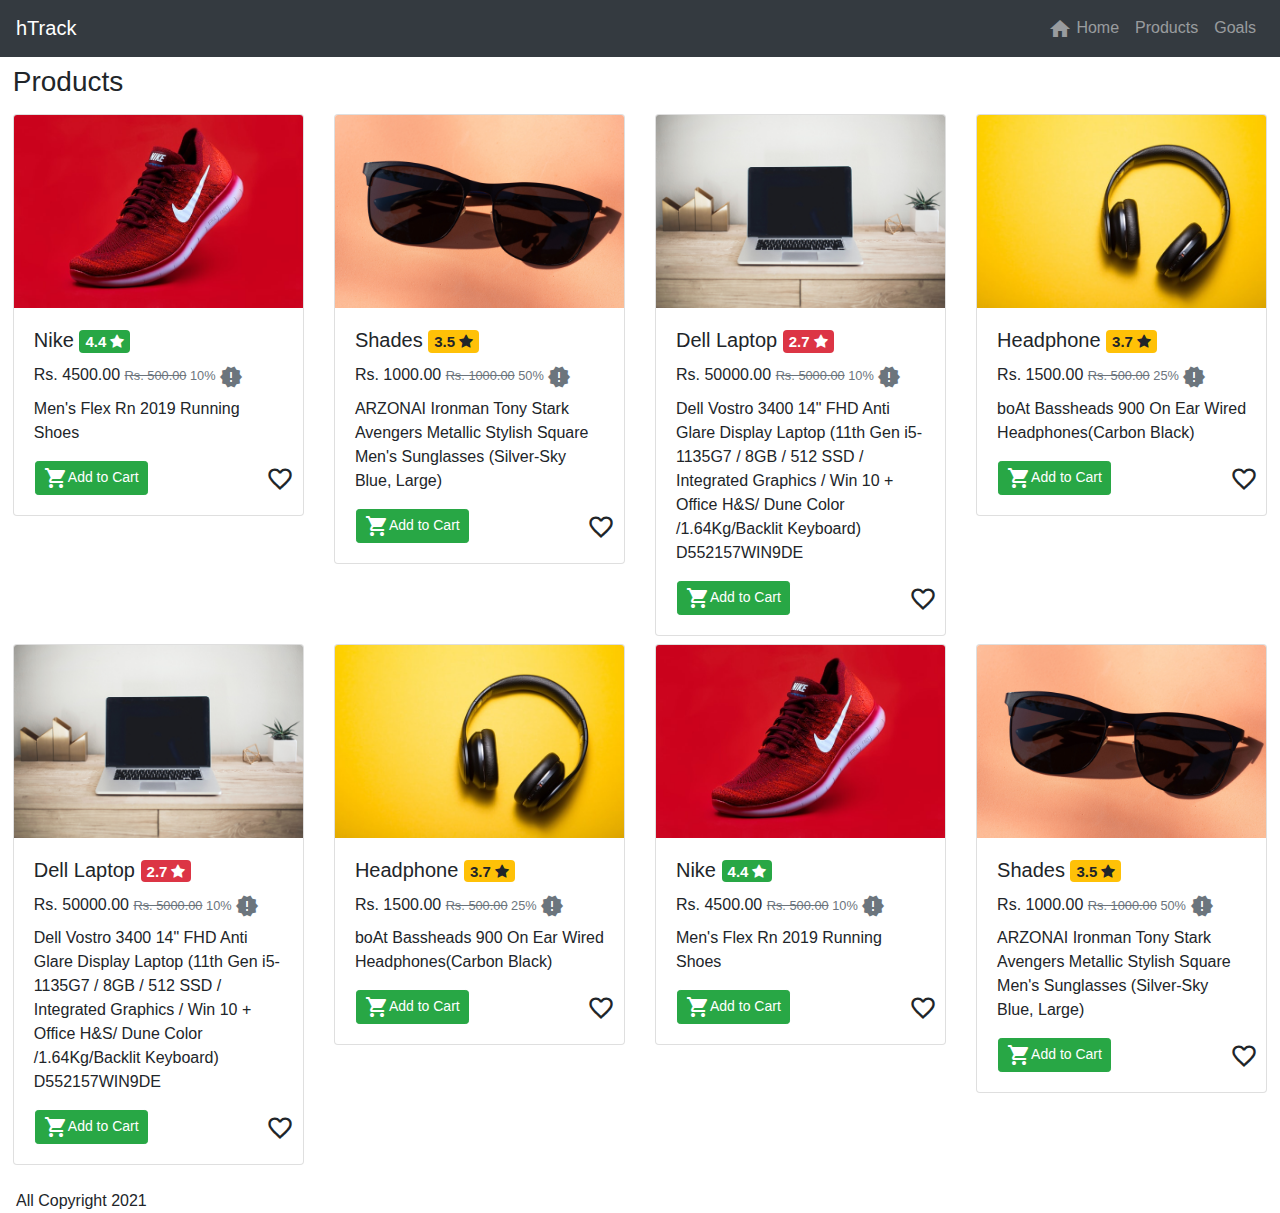
<file: Bootstraphandson 3/index.html>
<!doctype html>
<html lang="en">
  <head>
    <!-- Required meta tags -->
    <meta charset="utf-8">
    <meta name="viewport" content="width=device-width, initial-scale=1, shrink-to-fit=no">

    <!-- Bootstrap CSS   
    
    -->
    <link rel="stylesheet" href="./assets/css/bootstrap.min.css">
    <link rel="stylesheet" href="index.css">
    <link href="https://fonts.googleapis.com/icon?family=Material+Icons" rel="stylesheet">
    <link rel="stylesheet" href="https://cdnjs.cloudflare.com/ajax/libs/font-awesome/4.7.0/css/font-awesome.min.css">
    <title>Hello, world!</title>
  </head>
  <body>
    <nav style="height: 5%;" class="navbar navbar-expand-md navbar-dark bg-dark">
        <a class="navbar-brand" href="#!">hTrack</a>
        <button class="navbar-toggler" type="button" data-toggle="collapse" data-target="#gg">
          <span class="navbar-toggler-icon"></span></button>
          <div class="collapse navbar-collapse" id="gg">
      <ul class="navbar-nav ml-auto">
          <li class="navbar-item">
              <a class="nav-link" href="#"><i class="material-icons" class="icon-size">home</i> Home</a>
          </li>
          
          <li class="navbar-item">
              <a class="nav-link" href=#>Products</a>
          </li>
          
          <li class="navbar-item">
              <a class="nav-link" href="#">Goals</a>
          </li>
      </ul>
              </div>

       
      </nav> 
      
      <div style="width: 98%; margin: 0px auto">
        <h3 class="mt-2 mb-2">Products</h3>
        <div class="row">
            <div class="col-lg-3 col-md-4 mt-2">
                <div class="card ">
                    <img class="card-img-top hoverable"  src="img1.jpg" alt="">
                    <div class="card-body">
                        <h5 class="card-title">Nike
                            <span class="badge badge-success">4.4<span class="fa fa-star checked ml-1"></span></span>
                        </h5>
                        <h6>
                            <p class="d-inline">Rs. 4500.00</p>
                            <small class="text-muted"><del>Rs. 500.00</del> 10%
                                <span class="material-icons new-release">
                                    new_releases
                                </span>
                            </small>
                        </h6>
                        <p class="card-text">Men's Flex Rn 2019 Running Shoes</p>
                        <div class="row justify-content-between">
                            <a class="btn btn-success btn-sm ml-3" href="#">
                                <span class="material-icons">
                                    shopping_cart
                                </span>Add to Cart
                            </a>
                            <i class="material-icons col-2 mt-1" id="fav" style="font-size:28px;">
                                favorite_border
                            </i>
                        </div>
                    </div>
                </div>
            </div>      

            <div class="col-lg-3 col-md-4 mt-2">
                <div class="card ">
                    <img class="card-img-top hoverable"  src="img2.jpg" alt="">
                    <div class="card-body">
                        <h5 class="card-title">Shades
                            <span class="badge badge-warning">3.5<span class="fa fa-star checked ml-1"></span></span>
                        </h5>
                        <h6>
                            <p class="d-inline">Rs. 1000.00</p>
                            <small class="text-muted"><del>Rs. 1000.00</del> 50%
                                <span class="material-icons new-release">
                                    new_releases
                                </span>
                            </small>
                        </h6>
                        <p class="card-text">ARZONAI Ironman Tony Stark Avengers Metallic Stylish Square Men's Sunglasses (Silver-Sky Blue, Large)</p>
                        <div class="row justify-content-between">
                            <a class="btn btn-success btn-sm ml-3" href="#">
                                <span class="material-icons">
                                    shopping_cart
                                </span>Add to Cart
                            </a>
                            <i class="material-icons col-2 mt-1" id="fav" style="font-size:28px;">
                                favorite_border
                            </i>
                        </div>
                    </div>
                </div>
            </div>      
            <div class="col-lg-3 col-md-4 mt-2">
              <div class="card ">
                  <img class="card-img-top hoverable"  src="img3.jpg" alt="">
                  <div class="card-body">
                      <h5 class="card-title">Dell Laptop
                          <span class="badge badge-danger">2.7<span class="fa fa-star checked ml-1"></span></span>
                      </h5>
                      <h6>
                          <p class="d-inline">Rs. 50000.00</p>
                          <small class="text-muted"><del>Rs. 5000.00</del> 10%
                              <span class="material-icons new-release">
                                  new_releases
                              </span>
                          </small>
                      </h6>
                      <p class="card-text">Dell Vostro 3400 14" FHD Anti Glare Display Laptop (11th Gen i5-1135G7 / 8GB / 512 SSD / Integrated Graphics / Win 10 + Office H&S/ Dune Color /1.64Kg/Backlit Keyboard) D552157WIN9DE</p>
                      <div class="row justify-content-between">
                          <a class="btn btn-success btn-sm ml-3" href="#">
                              <span class="material-icons">
                                  shopping_cart
                              </span>Add to Cart
                          </a>
                          <i class="material-icons col-2 mt-1" id="fav" style="font-size:28px;">
                              favorite_border
                          </i>
                      </div>
                  </div>
              </div>
          </div>      


          <div class="col-lg-3 col-md-4 mt-2">
            <div class="card ">
                <img class="card-img-top hoverable"  src="img4.jpg" alt="">
                <div class="card-body">
                    <h5 class="card-title">Headphone
                        <span class="badge badge-warning">3.7<span class="fa fa-star checked ml-1"></span></span>
                    </h5>
                    <h6>
                        <p class="d-inline">Rs. 1500.00</p>
                        <small class="text-muted"><del>Rs. 500.00</del> 25%
                            <span class="material-icons new-release">
                                new_releases
                            </span>
                        </small>
                    </h6>
                    <p class="card-text">boAt Bassheads 900 On Ear Wired Headphones(Carbon Black)</p>
                    <div class="row justify-content-between">
                        <a class="btn btn-success btn-sm ml-3" href="#">
                            <span class="material-icons">
                                shopping_cart
                            </span>Add to Cart
                        </a>
                        <i class="material-icons col-2 mt-1" id="fav" style="font-size:28px;">
                            favorite_border
                        </i>
                    </div>
                </div>
            </div>
        </div> 
        
        <div class="col-lg-3 col-md-4 mt-2">
          <div class="card ">
              <img class="card-img-top hoverable"  src="img3.jpg" alt="">
              <div class="card-body">
                  <h5 class="card-title">Dell Laptop
                      <span class="badge badge-danger">2.7<span class="fa fa-star checked ml-1"></span></span>
                  </h5>
                  <h6>
                      <p class="d-inline">Rs. 50000.00</p>
                      <small class="text-muted"><del>Rs. 5000.00</del> 10%
                          <span class="material-icons new-release">
                              new_releases
                          </span>
                      </small>
                  </h6>
                  <p class="card-text">Dell Vostro 3400 14" FHD Anti Glare Display Laptop (11th Gen i5-1135G7 / 8GB / 512 SSD / Integrated Graphics / Win 10 + Office H&S/ Dune Color /1.64Kg/Backlit Keyboard) D552157WIN9DE</p>
                  <div class="row justify-content-between">
                      <a class="btn btn-success btn-sm ml-3" href="#">
                          <span class="material-icons">
                              shopping_cart
                          </span>Add to Cart
                      </a>
                      <i class="material-icons col-2 mt-1" id="fav" style="font-size:28px;">
                          favorite_border
                      </i>
                  </div>
              </div>
          </div>
      </div>      

      <div class="col-lg-3 col-md-4 mt-2">
        <div class="card ">
            <img class="card-img-top hoverable"  src="img4.jpg" alt="">
            <div class="card-body">
                <h5 class="card-title">Headphone
                    <span class="badge badge-warning">3.7<span class="fa fa-star checked ml-1"></span></span>
                </h5>
                <h6>
                    <p class="d-inline">Rs. 1500.00</p>
                    <small class="text-muted"><del>Rs. 500.00</del> 25%
                        <span class="material-icons new-release">
                            new_releases
                        </span>
                    </small>
                </h6>
                <p class="card-text">boAt Bassheads 900 On Ear Wired Headphones(Carbon Black)</p>
                <div class="row justify-content-between">
                    <a class="btn btn-success btn-sm ml-3" href="#">
                        <span class="material-icons">
                            shopping_cart
                        </span>Add to Cart
                    </a>
                    <i class="material-icons col-2 mt-1" id="fav" style="font-size:28px;">
                        favorite_border
                    </i>
                </div>
            </div>
        </div>
    </div> 



        <div class="col-lg-3 col-md-4 mt-2">
          <div class="card ">
              <img class="card-img-top hoverable"  src="img1.jpg" alt="">
              <div class="card-body">
                  <h5 class="card-title">Nike
                      <span class="badge badge-success">4.4<span class="fa fa-star checked ml-1"></span></span>
                  </h5>
                  <h6>
                      <p class="d-inline">Rs. 4500.00</p>
                      <small class="text-muted"><del>Rs. 500.00</del> 10%
                          <span class="material-icons new-release">
                              new_releases
                          </span>
                      </small>
                  </h6>
                  <p class="card-text">Men's Flex Rn 2019 Running Shoes</p>
                  <div class="row justify-content-between">
                      <a class="btn btn-success btn-sm ml-3" href="#">
                          <span class="material-icons">
                              shopping_cart
                          </span>Add to Cart
                      </a>
                      <i class="material-icons col-2 mt-1" id="fav" style="font-size:28px;">
                          favorite_border
                      </i>
                  </div>
              </div>
          </div>
      </div>      
      <div class="col-lg-3 col-md-4 mt-2">
        <div class="card ">
            <img class="card-img-top hoverable"  src="img2.jpg" alt="">
            <div class="card-body">
                <h5 class="card-title">Shades
                    <span class="badge badge-warning">3.5<span class="fa fa-star checked ml-1"></span></span>
                </h5>
                <h6>
                    <p class="d-inline">Rs. 1000.00</p>
                    <small class="text-muted"><del>Rs. 1000.00</del> 50%
                        <span class="material-icons new-release">
                            new_releases
                        </span>
                    </small>
                </h6>
                <p class="card-text">ARZONAI Ironman Tony Stark Avengers Metallic Stylish Square Men's Sunglasses (Silver-Sky Blue, Large)</p>
                <div class="row justify-content-between">
                    <a class="btn btn-success btn-sm ml-3" href="#">
                        <span class="material-icons">
                            shopping_cart
                        </span>Add to Cart
                    </a>
                    <i class="material-icons col-2 mt-1" id="fav" style="font-size:28px;">
                        favorite_border
                    </i>
                </div>
            </div>
        </div>
    </div>      

        </div>
        </div>
          

    <!-- Optional JavaScript -->
    <!-- jQuery first, then Popper.js, then Bootstrap JS -->
    <script src="https://code.jquery.com/jquery-3.2.1.slim.min.js" integrity="sha384-KJ3o2DKtIkvYIK3UENzmM7KCkRr/rE9/Qpg6aAZGJwFDMVNA/GpGFF93hXpG5KkN" crossorigin="anonymous"></script>
    <script src="https://cdnjs.cloudflare.com/ajax/libs/popper.js/1.12.9/umd/popper.min.js" integrity="sha384-ApNbgh9B+Y1QKtv3Rn7W3mgPxhU9K/ScQsAP7hUibX39j7fakFPskvXusvfa0b4Q" crossorigin="anonymous"></script>
    <script src="./assets/js/bootstrap.min.js" integrity="sha384-JZR6Spejh4U02d8jOt6vLEHfe/JQGiRRSQQxSfFWpi1MquVdAyjUar5+76PVCmYl" crossorigin="anonymous"></script>
  </body><br>

  <footer style="text-shadow: grey; margin-left: 1em;">All Copyright 2021 </footer>
</html>
</file>
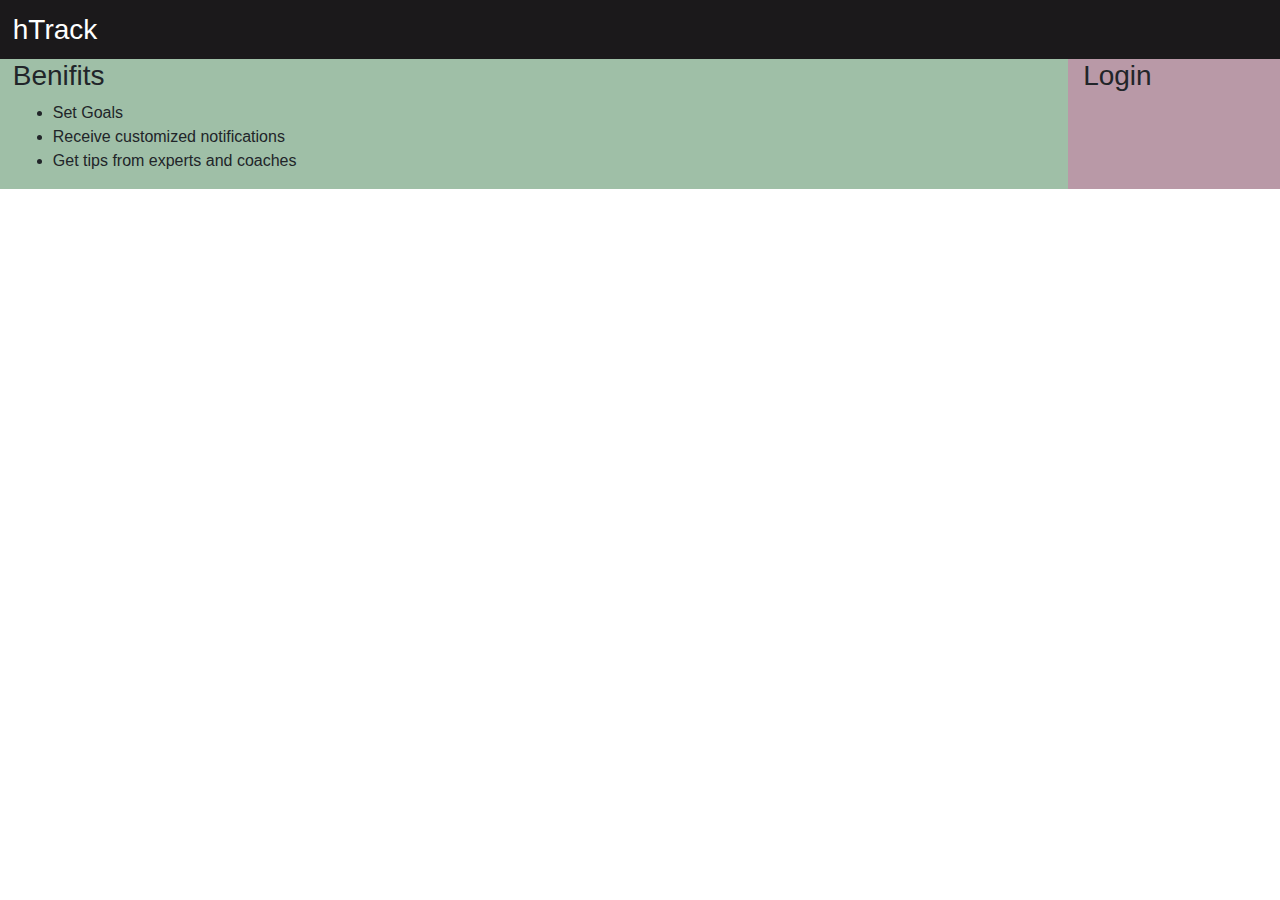
<file: BootstrapHandson1/handson1.html>
<!doctype html>
<html lang="en">
  <head>
    
    <meta charset="utf-8">
    <meta name="viewport" content="width=device-width, initial-scale=1, shrink-to-fit=no">

    
    <link rel="stylesheet" href="https://stackpath.bootstrapcdn.com/bootstrap/4.3.1/css/bootstrap.min.css" integrity="sha384-ggOyR0iXCbMQv3Xipma34MD+dH/1fQ784/j6cY/iJTQUOhcWr7x9JvoRxT2MZw1T" crossorigin="anonymous">
    <script src="https://code.jquery.com/jquery-3.3.1.slim.min.js" integrity="sha384-q8i/X+965DzO0rT7abK41JStQIAqVgRVzpbzo5smXKp4YfRvH+8abtTE1Pi6jizo" crossorigin="anonymous"></script>
    <script src="https://cdnjs.cloudflare.com/ajax/libs/popper.js/1.14.7/umd/popper.min.js" integrity="sha384-UO2eT0CpHqdSJQ6hJty5KVphtPhzWj9WO1clHTMGa3JDZwrnQq4sF86dIHNDz0W1" crossorigin="anonymous"></script>
    <script src="https://stackpath.bootstrapcdn.com/bootstrap/4.3.1/js/bootstrap.min.js" integrity="sha384-JjSmVgyd0p3pXB1rRibZUAYoIIy6OrQ6VrjIEaFf/nJGzIxFDsf4x0xIM+B07jRM" crossorigin="anonymous"></script>
    <style>
      #header{
        margin: 0;
        padding: 1%;
        color: rgb(255, 255, 255);
      }
    </style>
    <title>hTrack Application</title>
  </head>
  <body>
    <div style="background-color: rgb(27, 25, 27);">
      <h3 id="header">hTrack</h3>
    </div>
    <div class="row" style="padding: 0 1%;">
      <div class="col-md-10" style="background-color: #9fbfa7;">
        <h3>Benifits</h3>
        <ul>
          <li>Set Goals</li>
          <li>Receive customized notifications</li>
          <li>Get tips from experts and coaches</li>
        </ul>
      </div>
      <div class="col-md-2" style="background-color: #b999a7;">
        <h3>Login</h3>
      </div>
    </div>

  </body>
</html>
</file>
<file: Bootstraphandson 3/index.css>
.material-icons {
    vertical-align: middle;

}
.icon-size{
    size: 10px;
}
.fav hover{
background-color: palevioletred;
}
</file>
